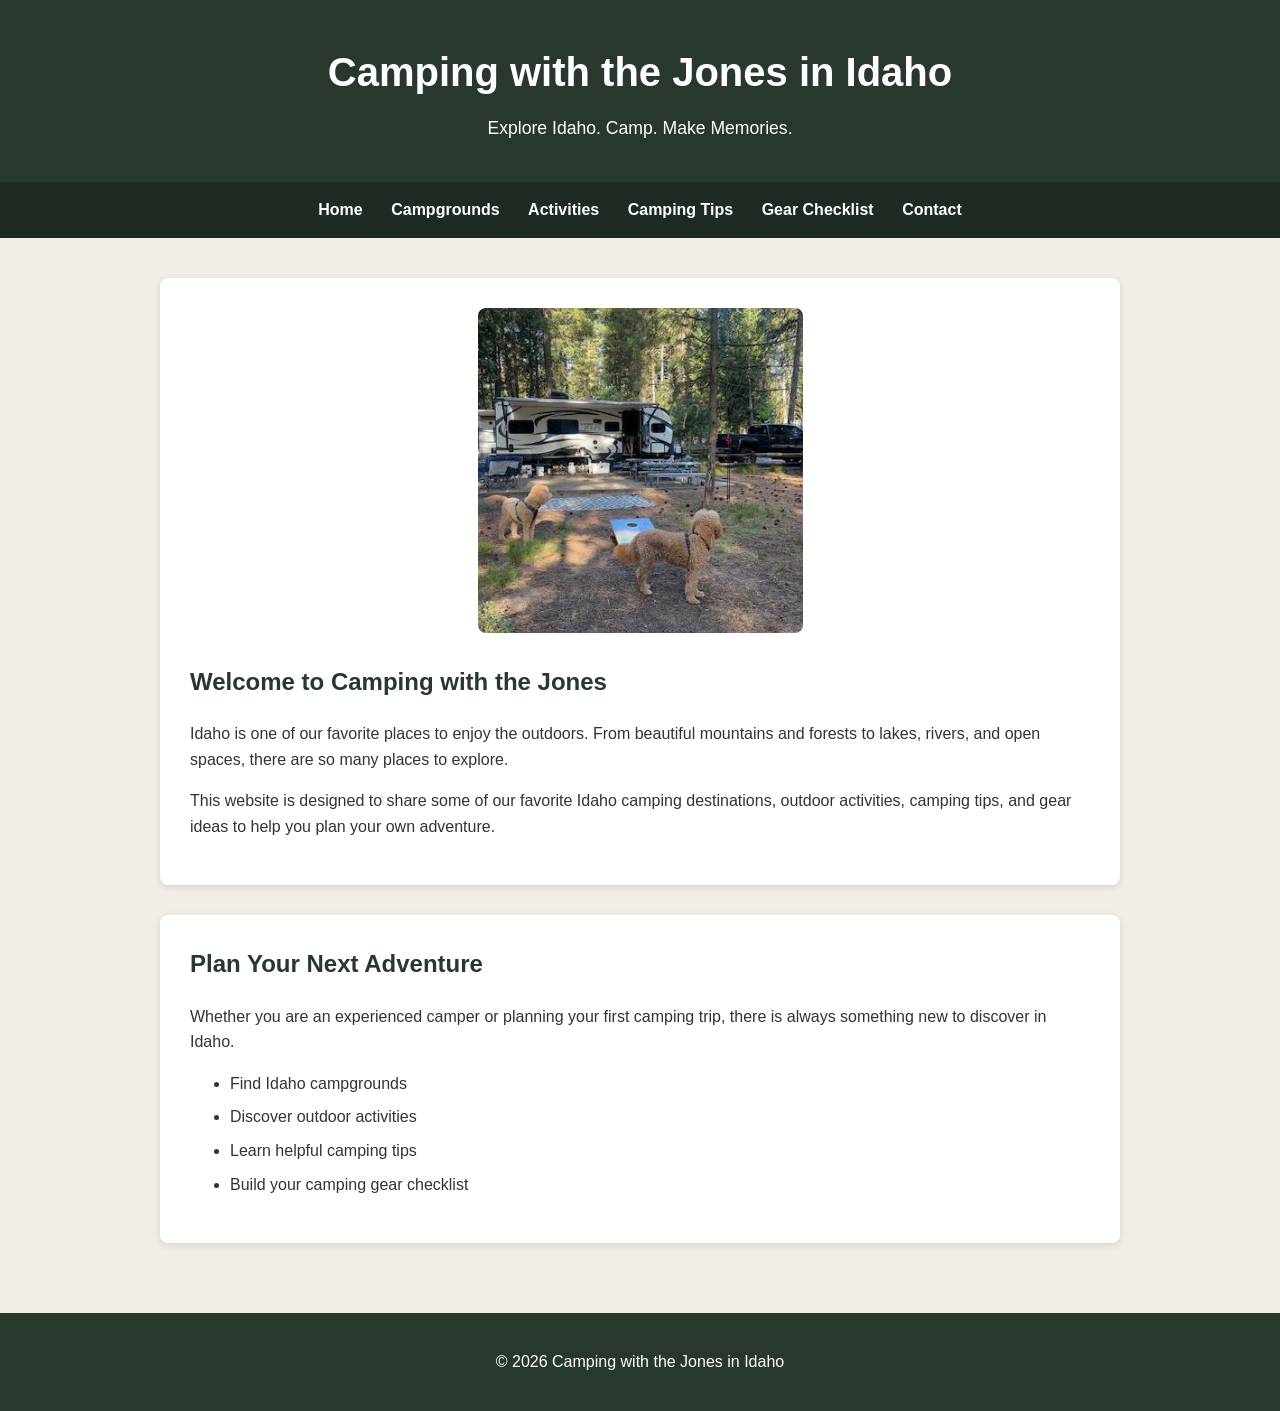
<file: index.html>
<!DOCTYPE html>
<html lang="en">

<head>
    <meta charset="UTF-8">
    <meta name="viewport" content="width=device-width, initial-scale=1.0">
    <meta name="description" content="Camping with the Jones in Idaho - camping destinations, activities, tips, and gear.">
    <meta name="keywords" content="Idaho camping, camping in Idaho, Idaho campgrounds, camping tips, camping gear">

    <!-- Google tag (gtag.js) -->
    <script async src="https://www.googletagmanager.com/gtag/js?id=G-C3ZHQ0DBG"></script>
    <script>
        window.dataLayer = window.dataLayer || [];
        function gtag(){dataLayer.push(arguments);}
        gtag('js', new Date());

        gtag('config', 'G-C3ZHQ0DBG');
    </script>

    <link rel="stylesheet" href="styles.css">
    <title>Camping with the Jones in Idaho</title>
</head>

<body>

    <header>
        <h1>Camping with the Jones in Idaho</h1>
        <p>Explore Idaho. Camp. Make Memories.</p>
    </header>

    <nav>
        <a href="index.html">Home</a>
        <a href="campgrounds.html">Campgrounds</a>
        <a href="activities.html">Activities</a>
        <a href="camping-tips.html">Camping Tips</a>
        <a href="gear.html">Gear Checklist</a>
        <a href="contact.html">Contact</a>
    </nav>

    <main>

        <section class="hero">
            <img src="images/jones-camping.jpg"
                 alt="The Jones family camping in an Idaho forest">

            <h2>Welcome to Camping with the Jones</h2>

            <p>
                Idaho is one of our favorite places to enjoy the outdoors.
                From beautiful mountains and forests to lakes, rivers, and
                open spaces, there are so many places to explore.
            </p>

            <p>
                This website is designed to share some of our favorite Idaho
                camping destinations, outdoor activities, camping tips, and
                gear ideas to help you plan your own adventure.
            </p>
        </section>

        <section>
            <h2>Plan Your Next Adventure</h2>

            <p>
                Whether you are an experienced camper or planning your first
                camping trip, there is always something new to discover in Idaho.
            </p>

            <ul>
                <li>Find Idaho campgrounds</li>
                <li>Discover outdoor activities</li>
                <li>Learn helpful camping tips</li>
                <li>Build your camping gear checklist</li>
            </ul>
        </section>

    </main>

    <footer>
        <p>&copy; 2026 Camping with the Jones in Idaho</p>
    </footer>

</body>

</html>
</file>
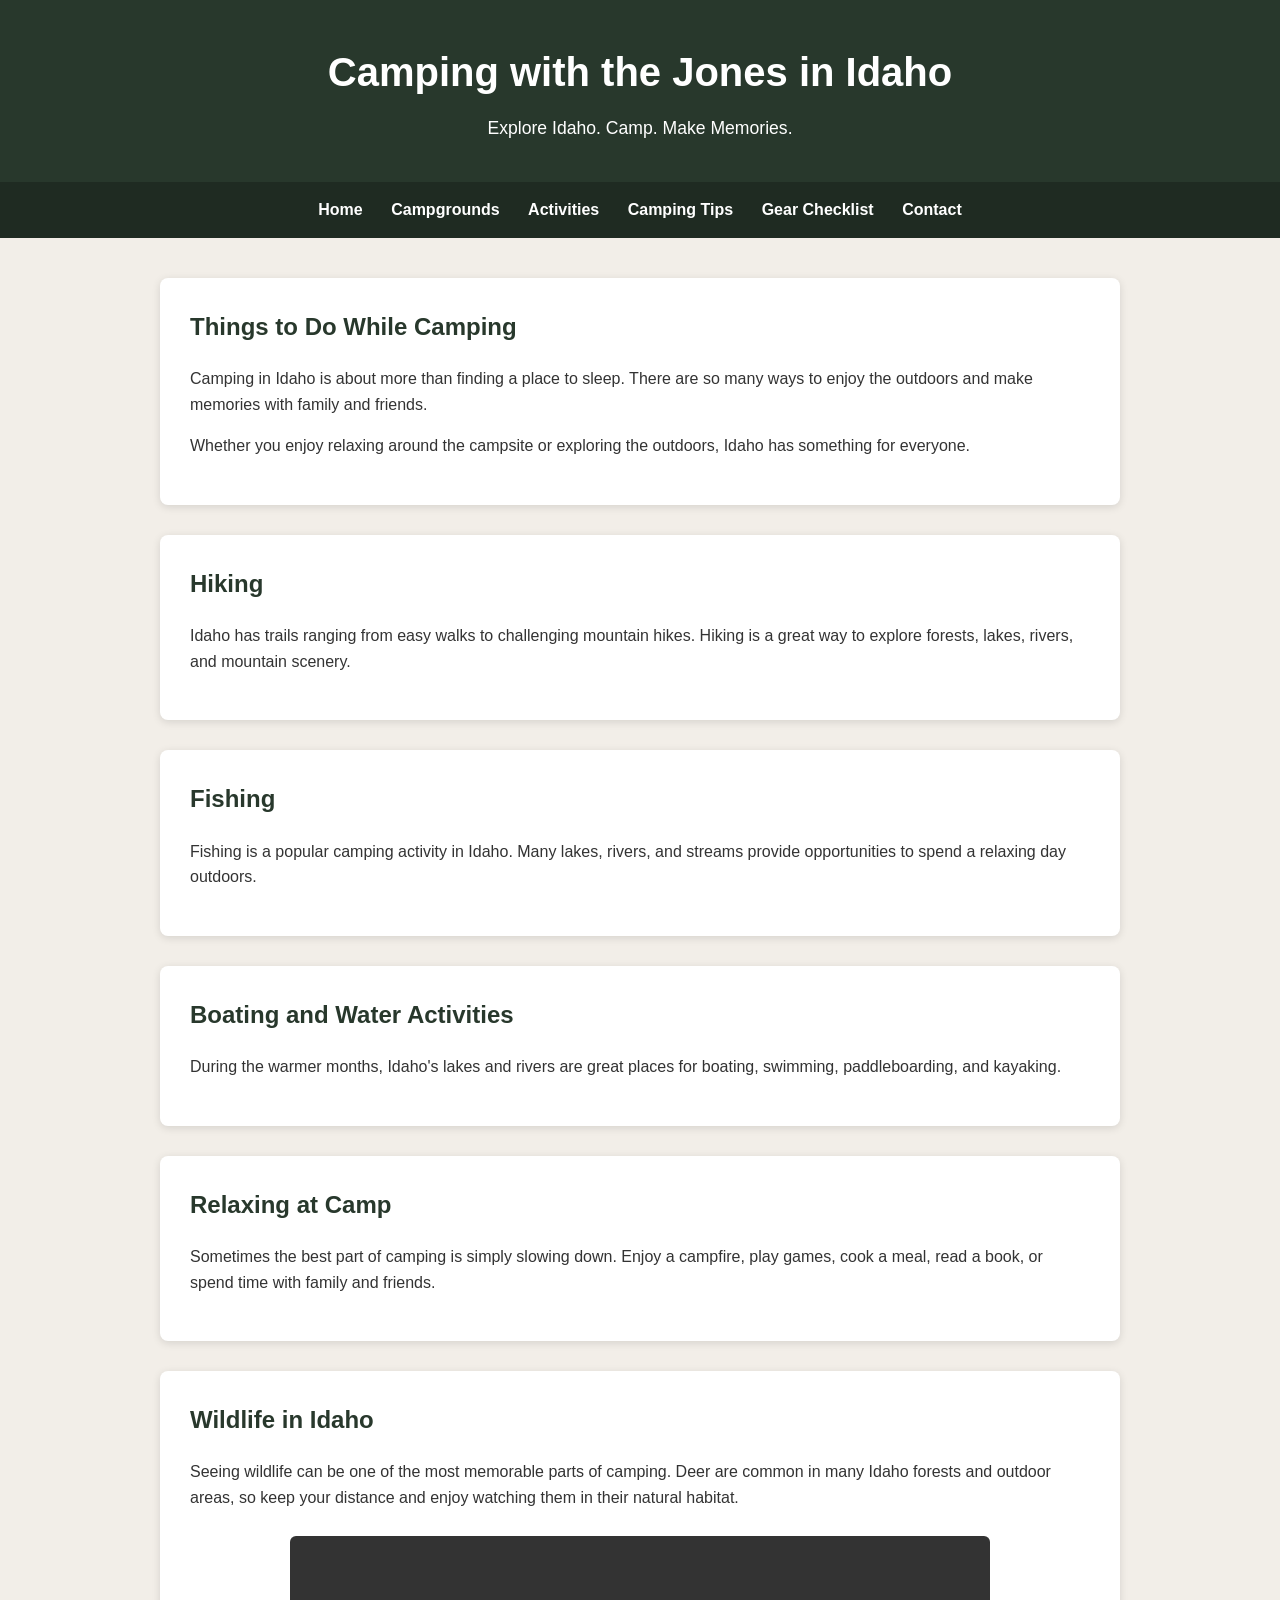
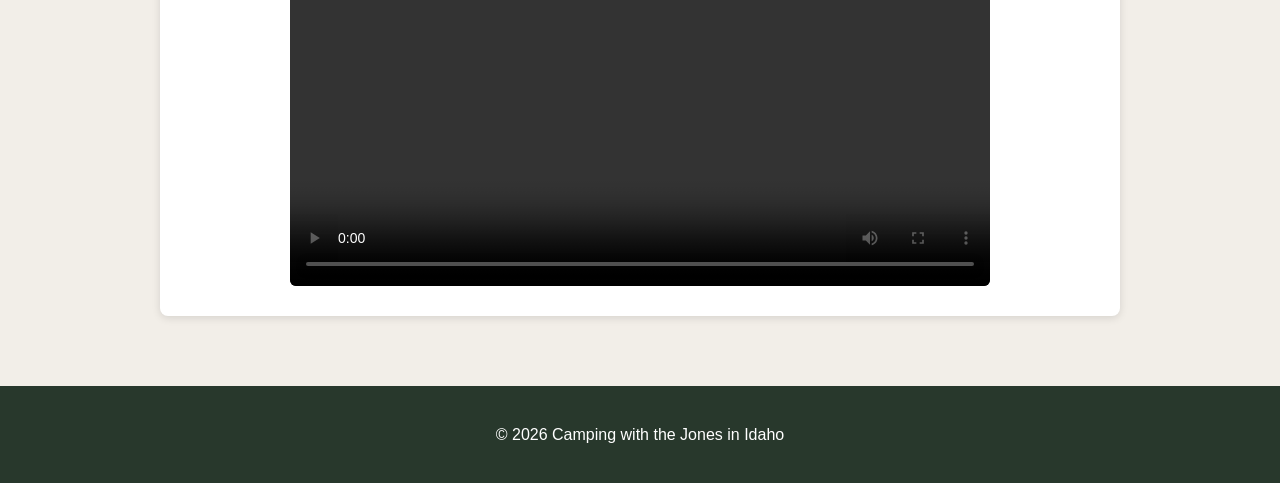
<file: activities.html>
<!DOCTYPE html>
<html lang="en">

<head>
    <meta charset="UTF-8">
    <meta name="viewport" content="width=device-width, initial-scale=1.0">
    <meta name="description" content="Outdoor activities to enjoy while camping in Idaho with Camping with the Jones.">
    <meta name="keywords" content="Idaho camping activities, hiking Idaho, Idaho fishing, boating Idaho, outdoor activities">

    <!-- Google tag (gtag.js) -->
    <script async src="https://www.googletagmanager.com/gtag/js?id=G-C3ZHQ0DBG"></script>
    <script>
        window.dataLayer = window.dataLayer || [];
        function gtag(){dataLayer.push(arguments);}
        gtag('js', new Date());

        gtag('config', 'G-C3ZHQ0DBG');
    </script>

    <link rel="stylesheet" href="styles.css">
    <title>Idaho Camping Activities | Camping with the Jones</title>
</head>

<body>

    <header>
        <h1>Camping with the Jones in Idaho</h1>
        <p>Explore Idaho. Camp. Make Memories.</p>
    </header>

    <nav>
        <a href="index.html">Home</a>
        <a href="campgrounds.html">Campgrounds</a>
        <a href="activities.html">Activities</a>
        <a href="camping-tips.html">Camping Tips</a>
        <a href="gear.html">Gear Checklist</a>
        <a href="contact.html">Contact</a>
    </nav>

    <main>

        <section>
            <h2>Things to Do While Camping</h2>

            <p>
                Camping in Idaho is about more than finding a place to sleep.
                There are so many ways to enjoy the outdoors and make memories
                with family and friends.
            </p>

            <p>
                Whether you enjoy relaxing around the campsite or exploring
                the outdoors, Idaho has something for everyone.
            </p>
        </section>

        <section>
            <h2>Hiking</h2>

            <p>
                Idaho has trails ranging from easy walks to challenging
                mountain hikes. Hiking is a great way to explore forests,
                lakes, rivers, and mountain scenery.
            </p>
        </section>

        <section>
            <h2>Fishing</h2>

            <p>
                Fishing is a popular camping activity in Idaho. Many lakes,
                rivers, and streams provide opportunities to spend a relaxing
                day outdoors.
            </p>
        </section>

        <section>
            <h2>Boating and Water Activities</h2>

            <p>
                During the warmer months, Idaho's lakes and rivers are great
                places for boating, swimming, paddleboarding, and kayaking.
            </p>
        </section>

        <section>
            <h2>Relaxing at Camp</h2>

            <p>
                Sometimes the best part of camping is simply slowing down.
                Enjoy a campfire, play games, cook a meal, read a book, or
                spend time with family and friends.
            </p>
        </section>

        <section>
            <h2>Wildlife in Idaho</h2>

            <p>
                Seeing wildlife can be one of the most memorable parts of
                camping. Deer are common in many Idaho forests and outdoor
                areas, so keep your distance and enjoy watching them in their
                natural habitat.
            </p>

            <video controls>
                <source src="videos/deer-walking.mov" type="video/quicktime">

                Your browser does not support the video element.
                <a href="videos/deer-walking.mov">
                    View the deer video
                </a>
            </video>

        </section>

    </main>

    <footer>
        <p>&copy; 2026 Camping with the Jones in Idaho</p>
    </footer>

</body>

</html>
</file>
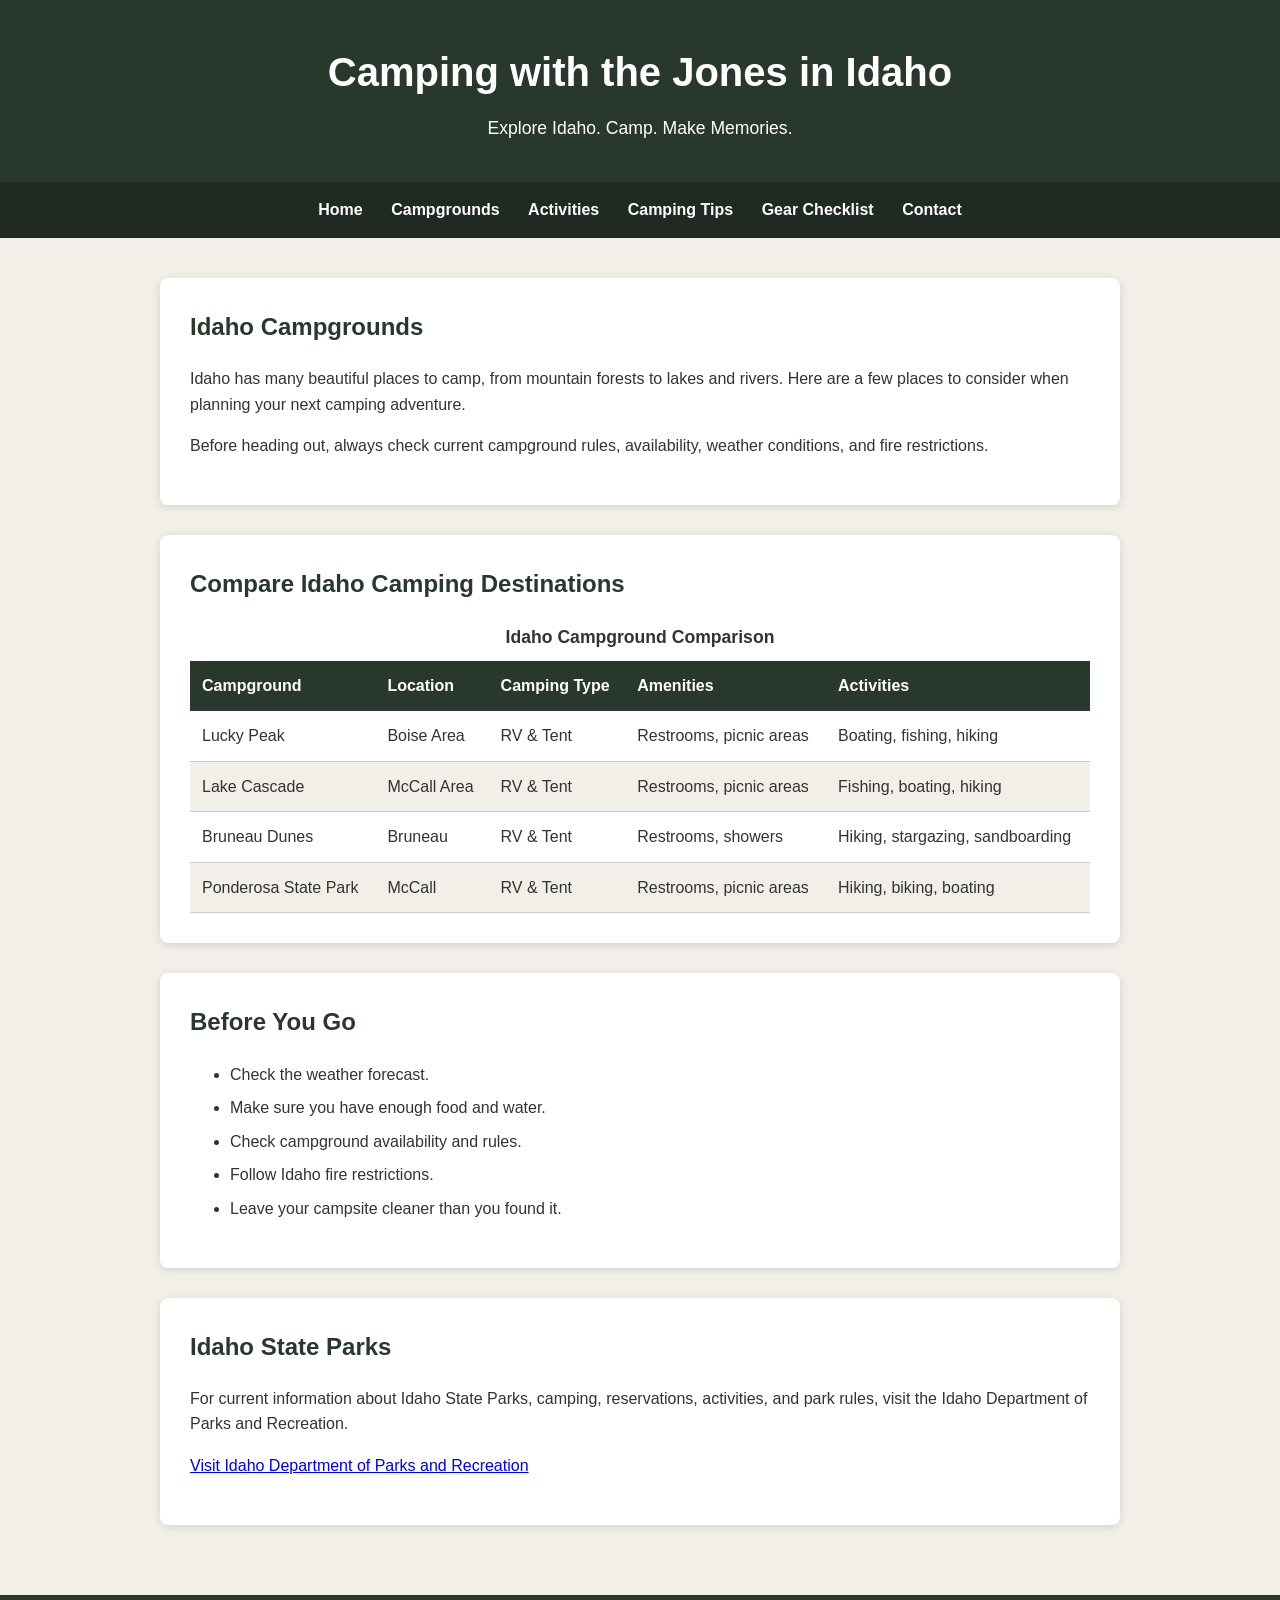
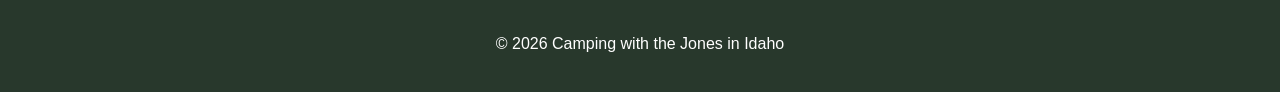
<file: campgrounds.html>
<!DOCTYPE html>
<html lang="en">

<head>
    <meta charset="UTF-8">
    <meta name="viewport" content="width=device-width, initial-scale=1.0">
    <meta name="description" content="Explore Idaho campgrounds and find places to camp with Camping with the Jones.">
    <meta name="keywords" content="Idaho campgrounds, Idaho camping, camping destinations, RV camping, tent camping">

    <!-- Google tag (gtag.js) -->
    <script async src="https://www.googletagmanager.com/gtag/js?id=G-C3ZHQ0DBG"></script>
    <script>
        window.dataLayer = window.dataLayer || [];
        function gtag(){dataLayer.push(arguments);}
        gtag('js', new Date());

        gtag('config', 'G-C3ZHQ0DBG');
    </script>

    <link rel="stylesheet" href="styles.css">
    <title>Idaho Campgrounds | Camping with the Jones</title>
</head>

<body>

    <header>
        <h1>Camping with the Jones in Idaho</h1>
        <p>Explore Idaho. Camp. Make Memories.</p>
    </header>

    <nav>
        <a href="index.html">Home</a>
        <a href="campgrounds.html">Campgrounds</a>
        <a href="activities.html">Activities</a>
        <a href="camping-tips.html">Camping Tips</a>
        <a href="gear.html">Gear Checklist</a>
        <a href="contact.html">Contact</a>
    </nav>

    <main>

        <section>
            <h2>Idaho Campgrounds</h2>

            <p>
                Idaho has many beautiful places to camp, from mountain forests
                to lakes and rivers. Here are a few places to consider when
                planning your next camping adventure.
            </p>

            <p>
                Before heading out, always check current campground rules,
                availability, weather conditions, and fire restrictions.
            </p>
        </section>

        <section>
            <h2>Compare Idaho Camping Destinations</h2>

            <table>
                <caption>Idaho Campground Comparison</caption>

                <thead>
                    <tr>
                        <th scope="col">Campground</th>
                        <th scope="col">Location</th>
                        <th scope="col">Camping Type</th>
                        <th scope="col">Amenities</th>
                        <th scope="col">Activities</th>
                    </tr>
                </thead>

                <tbody>
                    <tr>
                        <td>Lucky Peak</td>
                        <td>Boise Area</td>
                        <td>RV &amp; Tent</td>
                        <td>Restrooms, picnic areas</td>
                        <td>Boating, fishing, hiking</td>
                    </tr>

                    <tr>
                        <td>Lake Cascade</td>
                        <td>McCall Area</td>
                        <td>RV &amp; Tent</td>
                        <td>Restrooms, picnic areas</td>
                        <td>Fishing, boating, hiking</td>
                    </tr>

                    <tr>
                        <td>Bruneau Dunes</td>
                        <td>Bruneau</td>
                        <td>RV &amp; Tent</td>
                        <td>Restrooms, showers</td>
                        <td>Hiking, stargazing, sandboarding</td>
                    </tr>

                    <tr>
                        <td>Ponderosa State Park</td>
                        <td>McCall</td>
                        <td>RV &amp; Tent</td>
                        <td>Restrooms, picnic areas</td>
                        <td>Hiking, biking, boating</td>
                    </tr>
                </tbody>
            </table>
        </section>

        <section>
            <h2>Before You Go</h2>

            <ul>
                <li>Check the weather forecast.</li>
                <li>Make sure you have enough food and water.</li>
                <li>Check campground availability and rules.</li>
                <li>Follow Idaho fire restrictions.</li>
                <li>Leave your campsite cleaner than you found it.</li>
            </ul>
        </section>

        <section>
            <h2>Idaho State Parks</h2>

            <p>
                For current information about Idaho State Parks, camping,
                reservations, activities, and park rules, visit the Idaho
                Department of Parks and Recreation.
            </p>

            <p>
                <a href="https://parksandrecreation.idaho.gov/" target="_blank" rel="noopener">
                    Visit Idaho Department of Parks and Recreation
                </a>
            </p>
        </section>

    </main>

    <footer>
        <p>&copy; 2026 Camping with the Jones in Idaho</p>
    </footer>

</body>

</html>
</file>
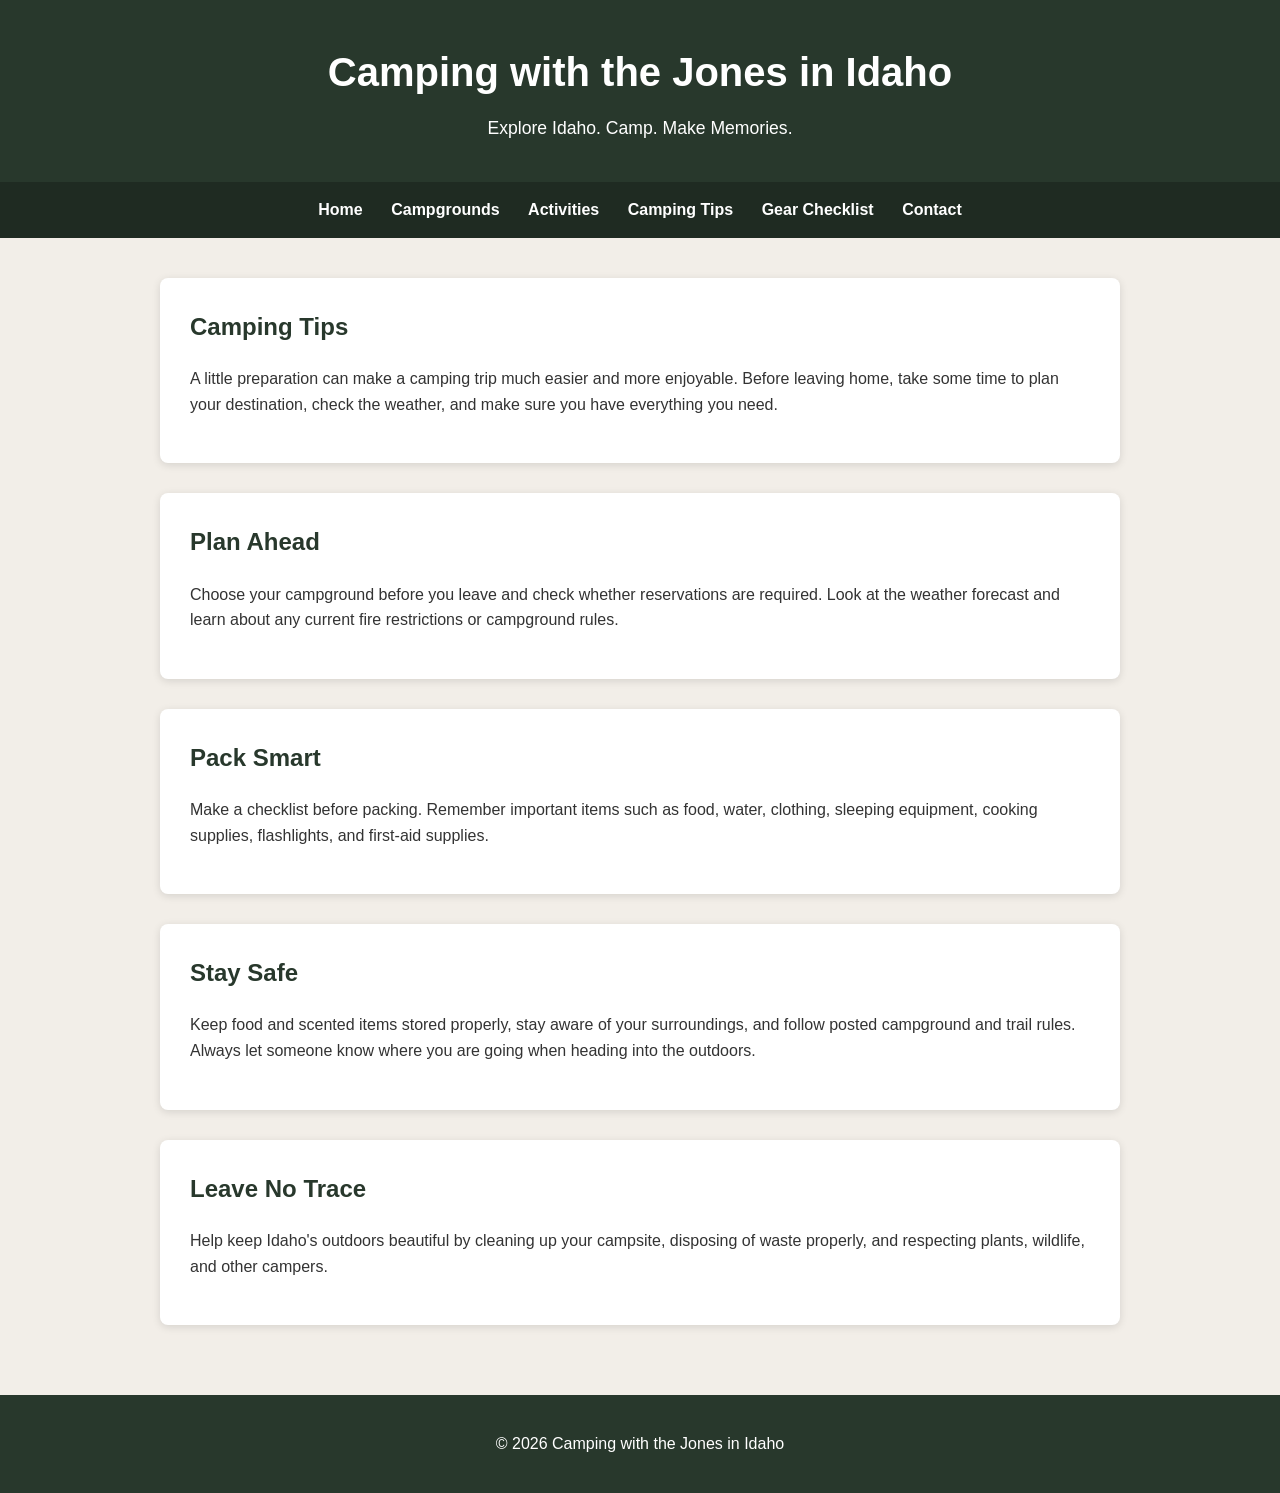
<file: camping-tips.html>
<!DOCTYPE html>
<html lang="en">

<head>
    <meta charset="UTF-8">
    <meta name="viewport" content="width=device-width, initial-scale=1.0">
    <meta name="description" content="Helpful camping tips for planning an Idaho camping trip with Camping with the Jones.">
    <meta name="keywords" content="Idaho camping tips, camping preparation, camping safety, camping checklist, Leave No Trace">

    <!-- Google tag (gtag.js) -->
    <script async src="https://www.googletagmanager.com/gtag/js?id=G-C3ZHQ0DBG"></script>
    <script>
        window.dataLayer = window.dataLayer || [];
        function gtag(){dataLayer.push(arguments);}
        gtag('js', new Date());

        gtag('config', 'G-C3ZHQ0DBG');
    </script>

    <link rel="stylesheet" href="styles.css">
    <title>Camping Tips | Camping with the Jones in Idaho</title>
</head>

<body>

    <header>
        <h1>Camping with the Jones in Idaho</h1>
        <p>Explore Idaho. Camp. Make Memories.</p>
    </header>

    <nav>
        <a href="index.html">Home</a>
        <a href="campgrounds.html">Campgrounds</a>
        <a href="activities.html">Activities</a>
        <a href="camping-tips.html">Camping Tips</a>
        <a href="gear.html">Gear Checklist</a>
        <a href="contact.html">Contact</a>
    </nav>

    <main>

        <section>
            <h2>Camping Tips</h2>

            <p>
                A little preparation can make a camping trip much easier and
                more enjoyable. Before leaving home, take some time to plan
                your destination, check the weather, and make sure you have
                everything you need.
            </p>
        </section>

        <section>
            <h2>Plan Ahead</h2>

            <p>
                Choose your campground before you leave and check whether
                reservations are required. Look at the weather forecast and
                learn about any current fire restrictions or campground rules.
            </p>
        </section>

        <section>
            <h2>Pack Smart</h2>

            <p>
                Make a checklist before packing. Remember important items such
                as food, water, clothing, sleeping equipment, cooking supplies,
                flashlights, and first-aid supplies.
            </p>
        </section>

        <section>
            <h2>Stay Safe</h2>

            <p>
                Keep food and scented items stored properly, stay aware of
                your surroundings, and follow posted campground and trail
                rules. Always let someone know where you are going when
                heading into the outdoors.
            </p>
        </section>

        <section>
            <h2>Leave No Trace</h2>

            <p>
                Help keep Idaho's outdoors beautiful by cleaning up your
                campsite, disposing of waste properly, and respecting plants,
                wildlife, and other campers.
            </p>
        </section>

    </main>

    <footer>
        <p>&copy; 2026 Camping with the Jones in Idaho</p>
    </footer>

</body>

</html>
</file>
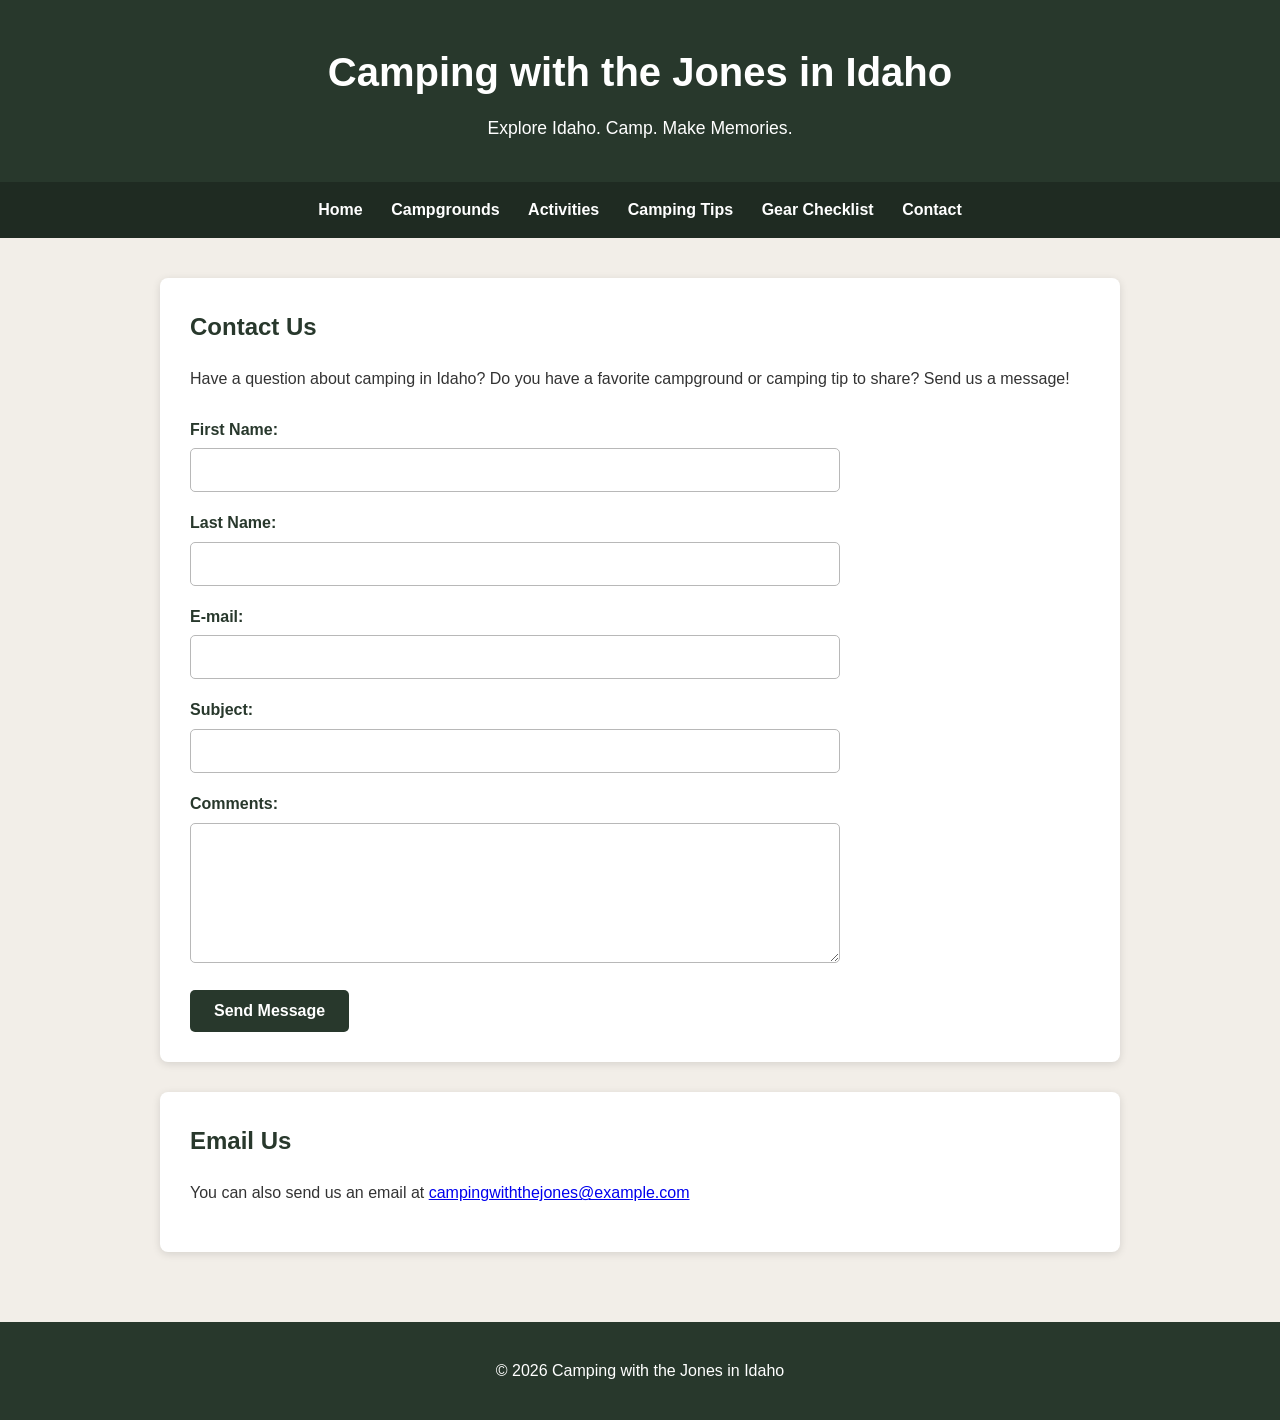
<file: contact.html>
<!DOCTYPE html>
<html lang="en">

<head>
    <meta charset="UTF-8">
    <meta name="viewport" content="width=device-width, initial-scale=1.0">
    <meta name="description" content="Contact Camping with the Jones in Idaho with questions, comments, or camping ideas.">
    <meta name="keywords" content="contact Camping with the Jones, Idaho camping, camping questions, camping ideas, Idaho outdoors">

    <!-- Google tag (gtag.js) -->
    <script async src="https://www.googletagmanager.com/gtag/js?id=G-C3ZHQ0DBG"></script>
    <script>
        window.dataLayer = window.dataLayer || [];
        function gtag(){dataLayer.push(arguments);}
        gtag('js', new Date());

        gtag('config', 'G-C3ZHQ0DBG');
    </script>

    <link rel="stylesheet" href="styles.css">
    <title>Contact | Camping with the Jones in Idaho</title>
</head>

<body>

    <header>
        <h1>Camping with the Jones in Idaho</h1>
        <p>Explore Idaho. Camp. Make Memories.</p>
    </header>

    <nav>
        <a href="index.html">Home</a>
        <a href="campgrounds.html">Campgrounds</a>
        <a href="activities.html">Activities</a>
        <a href="camping-tips.html">Camping Tips</a>
        <a href="gear.html">Gear Checklist</a>
        <a href="contact.html">Contact</a>
    </nav>

    <main>

        <section>
            <h2>Contact Us</h2>

            <p>
                Have a question about camping in Idaho? Do you have a favorite
                campground or camping tip to share? Send us a message!
            </p>

            <form action="#" method="post">

                <label for="first-name">First Name:</label>
                <input type="text" id="first-name" name="first-name" required>

                <label for="last-name">Last Name:</label>
                <input type="text" id="last-name" name="last-name" required>

                <label for="email">E-mail:</label>
                <input type="email" id="email" name="email" required>

                <label for="subject">Subject:</label>
                <input type="text" id="subject" name="subject">

                <label for="comments">Comments:</label>
                <textarea id="comments" name="comments" rows="6" required></textarea>

                <input type="submit" value="Send Message">

            </form>
        </section>

        <section>
            <h2>Email Us</h2>

            <p>
                You can also send us an email at
                <a href="mailto:campingwiththejones@example.com">
                    campingwiththejones@example.com
                </a>
            </p>
        </section>

    </main>

    <footer>
        <p>&copy; 2026 Camping with the Jones in Idaho</p>
    </footer>

</body>

</html>
</file>
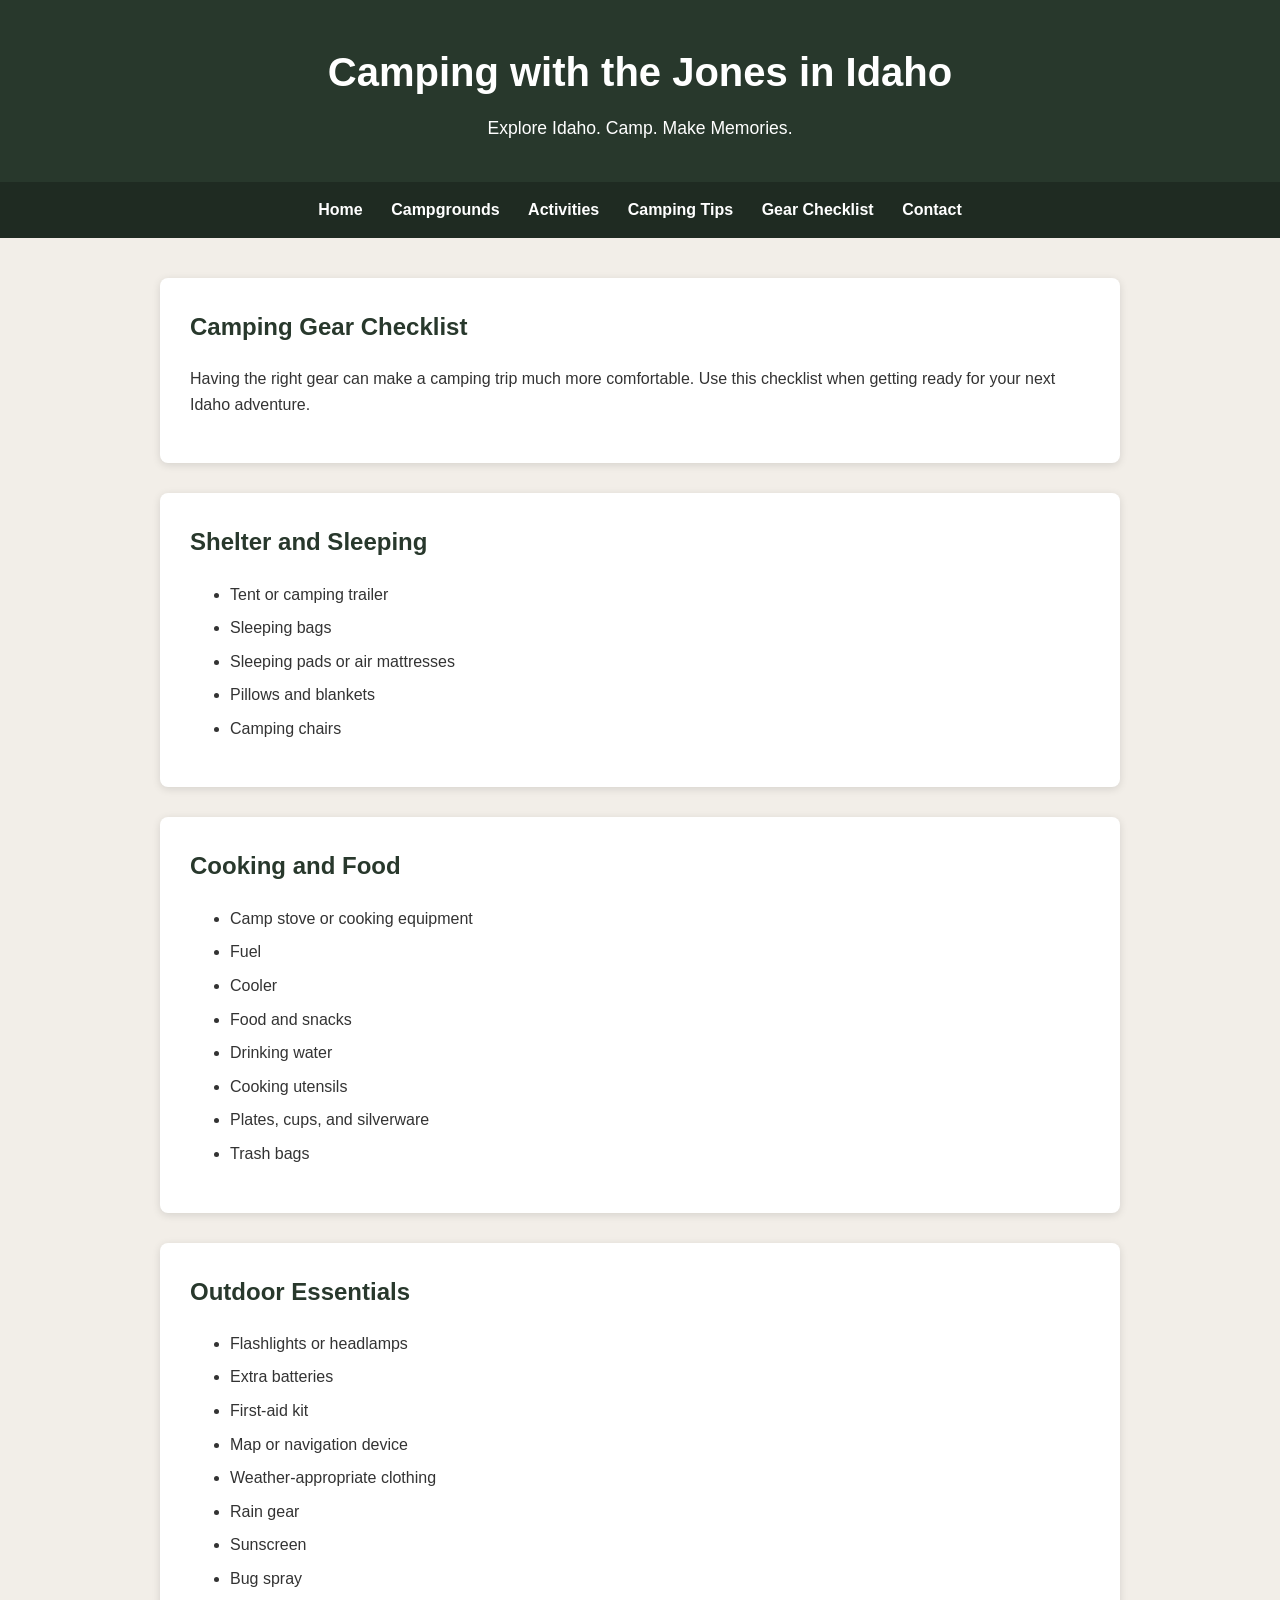
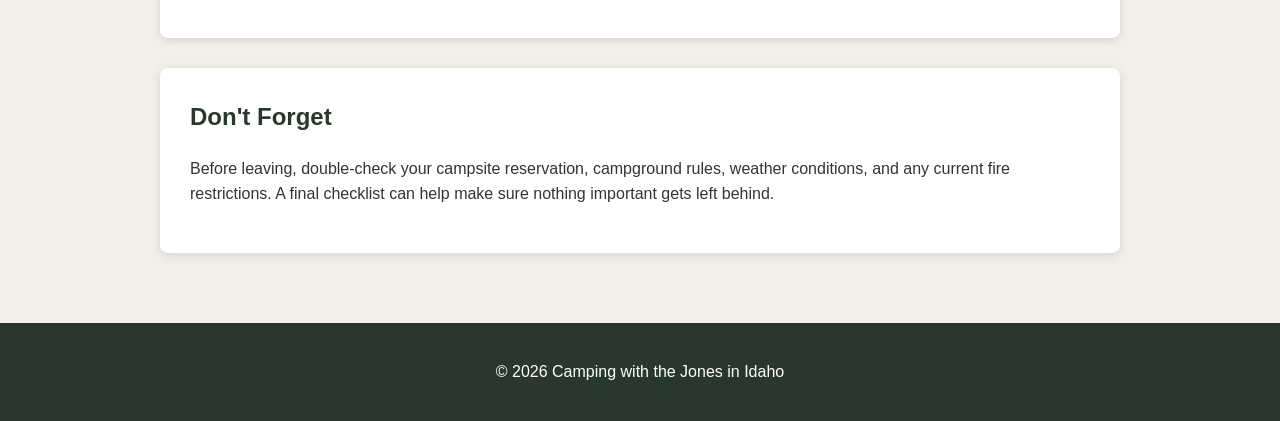
<file: gear.html>
<!DOCTYPE html>
<html lang="en">

<head>
    <meta charset="UTF-8">
    <meta name="viewport" content="width=device-width, initial-scale=1.0">
    <meta name="description" content="A helpful camping gear checklist for planning an Idaho camping trip with Camping with the Jones.">
    <meta name="keywords" content="camping gear, Idaho camping gear, camping checklist, outdoor essentials, camping supplies">

    <!-- Google tag (gtag.js) -->
    <script async src="https://www.googletagmanager.com/gtag/js?id=G-C3ZHQ0DBG"></script>
    <script>
        window.dataLayer = window.dataLayer || [];
        function gtag(){dataLayer.push(arguments);}
        gtag('js', new Date());

        gtag('config', 'G-C3ZHQ0DBG');
    </script>

    <link rel="stylesheet" href="styles.css">
    <title>Camping Gear Checklist | Camping with the Jones in Idaho</title>
</head>

<body>

    <header>
        <h1>Camping with the Jones in Idaho</h1>
        <p>Explore Idaho. Camp. Make Memories.</p>
    </header>

    <nav>
        <a href="index.html">Home</a>
        <a href="campgrounds.html">Campgrounds</a>
        <a href="activities.html">Activities</a>
        <a href="camping-tips.html">Camping Tips</a>
        <a href="gear.html">Gear Checklist</a>
        <a href="contact.html">Contact</a>
    </nav>

    <main>

        <section>
            <h2>Camping Gear Checklist</h2>

            <p>
                Having the right gear can make a camping trip much more
                comfortable. Use this checklist when getting ready for your
                next Idaho adventure.
            </p>
        </section>

        <section>
            <h2>Shelter and Sleeping</h2>

            <ul>
                <li>Tent or camping trailer</li>
                <li>Sleeping bags</li>
                <li>Sleeping pads or air mattresses</li>
                <li>Pillows and blankets</li>
                <li>Camping chairs</li>
            </ul>
        </section>

        <section>
            <h2>Cooking and Food</h2>

            <ul>
                <li>Camp stove or cooking equipment</li>
                <li>Fuel</li>
                <li>Cooler</li>
                <li>Food and snacks</li>
                <li>Drinking water</li>
                <li>Cooking utensils</li>
                <li>Plates, cups, and silverware</li>
                <li>Trash bags</li>
            </ul>
        </section>

        <section>
            <h2>Outdoor Essentials</h2>

            <ul>
                <li>Flashlights or headlamps</li>
                <li>Extra batteries</li>
                <li>First-aid kit</li>
                <li>Map or navigation device</li>
                <li>Weather-appropriate clothing</li>
                <li>Rain gear</li>
                <li>Sunscreen</li>
                <li>Bug spray</li>
            </ul>
        </section>

        <section>
            <h2>Don't Forget</h2>

            <p>
                Before leaving, double-check your campsite reservation,
                campground rules, weather conditions, and any current fire
                restrictions. A final checklist can help make sure nothing
                important gets left behind.
            </p>
        </section>

    </main>

    <footer>
        <p>&copy; 2026 Camping with the Jones in Idaho</p>
    </footer>

</body>

</html>
</file>
<file: styles.css>
* {
    box-sizing: border-box;
}

body {
    margin: 0;
    background-color: #f2eee8;
    color: #333333;
    font-family: Arial, Helvetica, sans-serif;
    line-height: 1.6;
}

header {
    background-color: #28382c;
    color: white;
    text-align: center;
    padding: 40px 20px;
}

header h1 {
    margin: 0;
    font-size: 2.5em;
}

header p {
    margin: 10px 0 0;
    font-size: 1.1em;
}

nav {
    background-color: #1f2b22;
    text-align: center;
    padding: 15px;
}

nav a {
    color: white;
    text-decoration: none;
    margin: 0 12px;
    font-weight: bold;
}

nav a:hover {
    text-decoration: underline;
}

main {
    max-width: 1000px;
    margin: 0 auto;
    padding: 40px 20px;
}

section {
    background-color: white;
    margin-bottom: 30px;
    padding: 30px;
    border-radius: 8px;
    box-shadow: 0 2px 8px rgba(0, 0, 0, 0.12);
}

.hero img {
    display: block;
    width: 325px;
    height: 325px;
    margin: 0 auto 30px;
    border-radius: 8px;
    object-fit: cover;
    object-position: center;
}

h2 {
    color: #28382c;
    margin-top: 0;
}

li {
    margin-bottom: 8px;
}

/* Video */

video {
    display: block;
    width: 100%;
    max-width: 700px;
    height: auto;
    margin: 25px auto 0;
    border-radius: 6px;
}

/* Campground Table */

table {
    width: 100%;
    border-collapse: collapse;
    margin-top: 20px;
}

caption {
    font-weight: bold;
    font-size: 1.1em;
    margin-bottom: 10px;
}

th {
    background-color: #28382c;
    color: white;
    padding: 12px;
    text-align: left;
}

td {
    padding: 12px;
    border-bottom: 1px solid #cccccc;
}

tr:nth-child(even) {
    background-color: #f2eee8;
}

tr:hover {
    background-color: #e4ded4;
}

/* Contact Form */

form {
    max-width: 650px;
    margin-top: 25px;
}

label {
    display: block;
    margin-top: 18px;
    margin-bottom: 6px;
    font-weight: bold;
    color: #28382c;
}

input[type="text"],
input[type="email"],
textarea {
    width: 100%;
    padding: 12px;
    border: 1px solid #b8b8b8;
    border-radius: 5px;
    font-family: inherit;
    font-size: 1em;
}

textarea {
    min-height: 140px;
    resize: vertical;
}

input[type="text"]:focus,
input[type="email"]:focus,
textarea:focus {
    outline: 2px solid #28382c;
}

input[type="submit"] {
    margin-top: 20px;
    padding: 12px 24px;
    background-color: #28382c;
    color: white;
    border: none;
    border-radius: 5px;
    font-weight: bold;
    font-size: 1em;
    cursor: pointer;
}

input[type="submit"]:hover {
    background-color: #1f2b22;
}

footer {
    background-color: #28382c;
    color: white;
    text-align: center;
    padding: 20px;
}

@media (max-width: 600px) {
    header h1 {
        font-size: 2em;
    }

    nav a {
        display: block;
        margin: 8px 0;
    }

    main {
        padding: 25px 15px;
    }

    section {
        padding: 20px;
    }

    .hero img {
        width: 250px;
        height: 250px;
    }

    video {
        width: 100%;
    }

    table {
        font-size: 0.85em;
    }

    th,
    td {
        padding: 8px;
    }

    form {
        width: 100%;
    }
}
</file>
